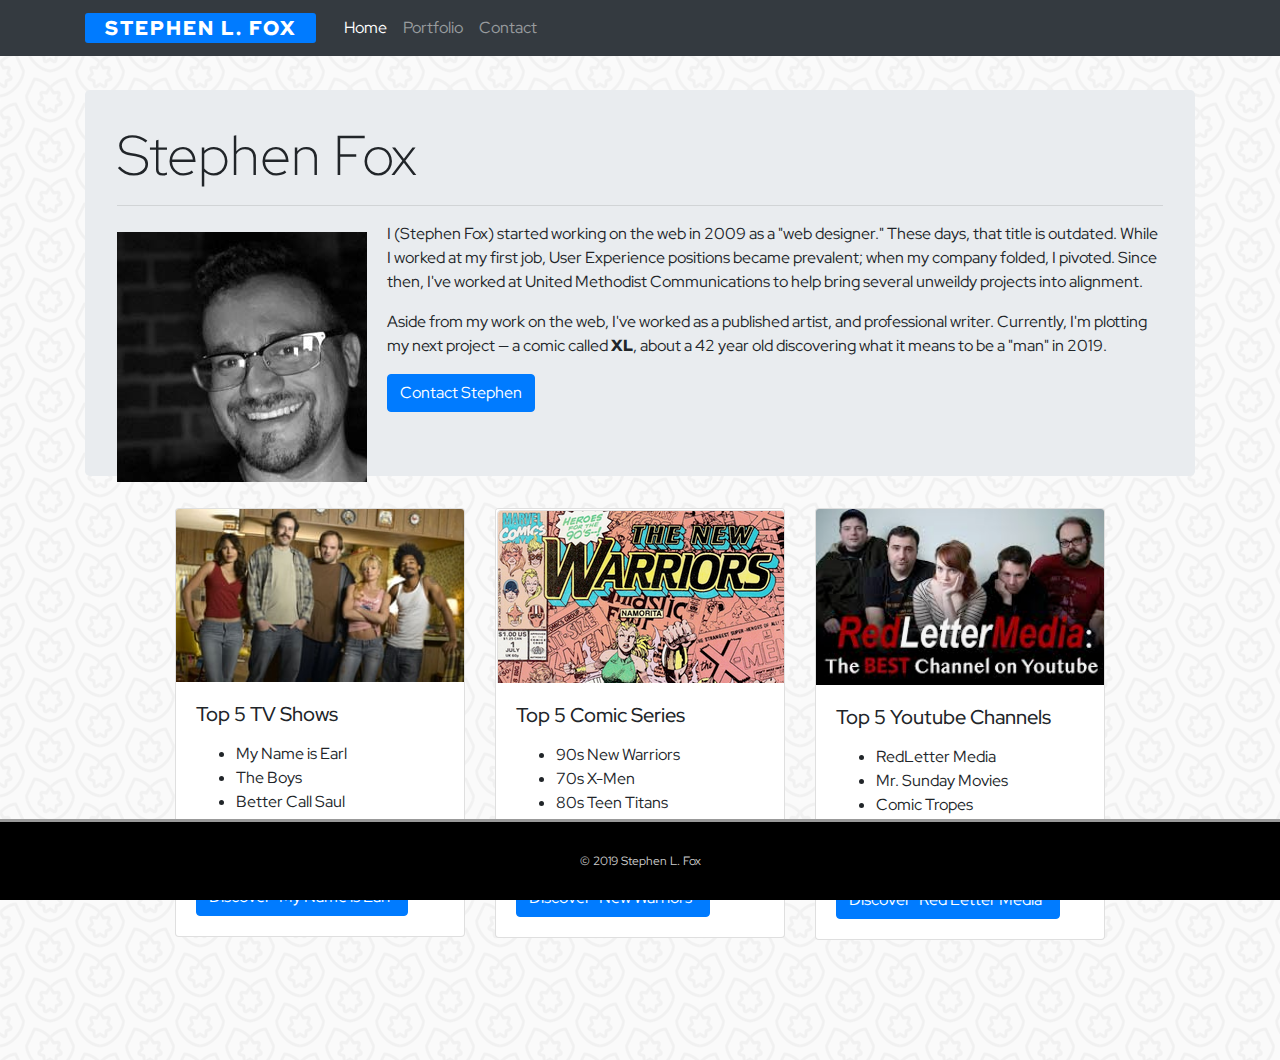
<file: index.html>
<!DOCTYPE HTML lang="US-EN">
<html>
    <head>
        <meta lang="UTF-8">
        <meta name="viewport" content="width=device-width, initial-scale=1.0">
        <link rel="stylesheet" href="https://stackpath.bootstrapcdn.com/bootstrap/4.3.1/css/bootstrap.min.css" integrity="sha384-ggOyR0iXCbMQv3Xipma34MD+dH/1fQ784/j6cY/iJTQUOhcWr7x9JvoRxT2MZw1T" crossorigin="anonymous">
        <link rel="stylesheet" href="assets/css/style.css" type="text/css" />
        <link href="https://fonts.googleapis.com/css?family=Red+Hat+Display:400,900&display=swap" rel="stylesheet"> 
        <!-- JAVASCRIPT LINK HAS BEEN MOVED TO JUST BEFORE THE FOOTER, and set to defer load to the other page assets.-->
    </head>
    <body>
        <div class="nav-wrap">
            <nav class="navbar navbar-expand-lg navbar-dark bg-dark">
                <div class="container">
                    <a class="navbar-brand" href="index.html">Stephen L. Fox</a>
                    <button class="navbar-toggler" type="button" data-toggle="collapse" data-target="#navbarSupportedContent" aria-controls="navbarSupportedContent" aria-expanded="false" aria-label="Toggle navigation">
                        <span class="navbar-toggler-icon"></span>
                    </button>
                    
                    <div class="collapse navbar-collapse" id="navbarSupportedContent">
                        <ul class="navbar-nav mr-auto">
                            <li class="nav-item active">
                                <a class="nav-link" href="index.html">Home <span class="sr-only">(current)</span></a>
                            </li>
                            <li class="nav-item">
                                <a class="nav-link" href="portfolio.html">Portfolio</a>
                            </li>
                            <li class="nav-item">
                                <a style="cursor:pointer;" class="nav-link" data-toggle="modal" data-target="#contactStephen">Contact</a>
                            </li>
                        </ul>
                        <!--<form class="form-inline my-2 my-lg-0">
                        <input class="form-control mr-sm-2" type="search" placeholder="Search" aria-label="Search">
                        <button class="btn btn-outline-success my-2 my-sm-0" type="submit">Search</button>
                        </form>-->
                    </div>
                </div>
            </nav>
        </div>
<!-- - - - - - - - - END OF SITE-WIDE HEADER - - - - - - - - - - - -->
<!-- - - - - - - - - BEGIN CONTENT SECTION(S)  - - - - - - - - - - -->        
        <section id="bio-info" class="container">    
            <div class="jumbotron">
                <h1 class="display-4">Stephen Fox</h1>
                <hr/>
                <p class="lead">
                    <p>
                    <img class="img-fluid stephen-photo" src="assets/images/stephen.jpg" alt="Stephen Fox is a 42 year old male, from Nashville, TN." />
                    I (Stephen Fox) started working on the web in 2009 as a "web designer." These days, that title is outdated.
                    While I worked at my first job, User Experience positions became prevalent; when my company folded, I pivoted. Since then,
                    I've worked at United Methodist Communications to help bring several unweildy projects into alignment.
                    </p>
                    <p>
                    Aside from my work on the web, I've worked as a published artist, and professional writer. Currently, I'm plotting my next
                    project — a comic called <b><strong>XL</strong></b>, about a 42 year old discovering what it means to be a "man" in 2019.
                    </p>
                    <button type="button" class="btn btn-primary" data-toggle="modal" data-target="#contactStephen">
                        Contact Stephen
                    </button>
                    
                    <!-- Modal -->
                    <div class="modal fade" id="contactStephen" tabindex="-1" role="dialog" aria-labelledby="exampleModalLabel" aria-hidden="true">
                        <div class="modal-dialog" role="document">
                            <div class="modal-content">
                            <div class="modal-header">
                                <h5 class="modal-title" id="exampleModalLabel">Contact Stephen</h5>
                                <button type="button" class="close" data-dismiss="modal" aria-label="Close">
                                <span aria-hidden="true">&times;</span>
                                </button>
                            </div>
                            <div class="modal-body">
                                <form>
                                    <div class="form-group">
                                            Name:
                                            <input type="text" name="fullName" placeholder="First Name + Middle Initial + Last Name">
                                            Email:
                                            <input type="text" name="email" placeholder="email@domain.com">
                                            Message:
                                            <textarea name="message" form="usrform"></textarea>
                                    </div>
                                    <button type="submit" class="btn btn-primary">Submit</button>
                                    <button type="button" class="btn btn-secondary" data-dismiss="modal">Close</button>
                                </form>
                            </div>
                        </div>
                    </div>
                </div>
            </div>
        </section>        

<!-- - - - - - - - - - END OF CONTENT SECTION NOTE: Ensure ID is changed for each page - - - - - - -->        
<!-- - - - - - - - - BEGIN SUPPLEMENTAL CONTENT SECTION(S)  - - - - - - - - - - -->       
        <section id="supplemental-home-content" class="top-tens container">
            <div class="row">
                <div class="col-md-4">
                    <div class="card">
                        <img src="assets/images/earl.jpg" class="card-img-top" alt="...">
                        <div class="card-body">
                            <h5 class="card-title">Top 5 TV Shows</h5>
                            <p class="card-text">
                                <ul>
                                    <li>My Name is Earl</li>
                                    <li>The Boys</li>
                                    <li>Better Call Saul</li>
                                    <li>Raising Hope</li>
                                    <li>Batman TAS</li>
                                </ul>
                            </p>
                            <a href="https://en.wikipedia.org/wiki/My_Name_Is_Earl" target="_blank" class="btn btn-primary">Discover "My Name is Earl"</a>
                        </div>
                    </div>
                </div>
                <div class="col-md-4">
                    <div class="card">
                        <img src="assets/images/NW.png" class="card-img-top" alt="...">
                        <div class="card-body">
                            <h5 class="card-title">Top 5 Comic Series</h5>
                            <p class="card-text">
                                <ul>
                                    <li>90s New Warriors</li>
                                    <li>70s X-Men</li>
                                    <li>80s Teen Titans</li>
                                    <li>ElfQuest</li>
                                    <li>Batman: Year One</li>
                                </ul>
                            </p>
                            <a href="https://en.wikipedia.org/wiki/New_Warriors#General_publication_history" target="_blank" class="btn btn-primary">Discover "New Warriors"</a>
                        </div>
                    </div>
                </div>
                <div class="col-md-4">
                    <div class="card">
                        <img src="assets/images/rlm.png" class="card-img-top" alt="...">
                        <div class="card-body">
                            <h5 class="card-title">Top 5 Youtube Channels</h5>
                            <p class="card-text">
                                <ul>
                                    <li>RedLetter Media</li>
                                    <li>Mr. Sunday Movies</li>
                                    <li>Comic Tropes</li>
                                    <li>Pitch Meeting</li>
                                    <li>Nerd Sync</li>
                                </ul>
                            </p>
                            <a href="https://www.youtube.com/user/RedLetterMedia" target="_blank" class="btn btn-primary">Discover "Red Letter Media"</a>
                        </div>
                    </div>
                </div>
            </div>
        </section>
<!-- - - - - - - - - END SUPPLEMENTAL CONTENT SECTION(S)  - - - - - - - - - - --> 
<!-- - - - - - - - - BEGIN SITEWIDE FOOTER  - - - - - - - - - - -->            
        <footer id="footer" class="sitewide-footer">
            &copy; 2019 Stephen L. Fox
        </footer>
        <script src="https://code.jquery.com/jquery-3.3.1.slim.min.js" integrity="sha384-q8i/X+965DzO0rT7abK41JStQIAqVgRVzpbzo5smXKp4YfRvH+8abtTE1Pi6jizo" crossorigin="anonymous" defer></script>
        <script src="https://cdnjs.cloudflare.com/ajax/libs/popper.js/1.14.7/umd/popper.min.js" integrity="sha384-UO2eT0CpHqdSJQ6hJty5KVphtPhzWj9WO1clHTMGa3JDZwrnQq4sF86dIHNDz0W1" crossorigin="anonymous" defer></script>
        <script src="https://stackpath.bootstrapcdn.com/bootstrap/4.3.1/js/bootstrap.min.js" integrity="sha384-JjSmVgyd0p3pXB1rRibZUAYoIIy6OrQ6VrjIEaFf/nJGzIxFDsf4x0xIM+B07jRM" crossorigin="anonymous" defer></script>
    </body>
</html>
</file>
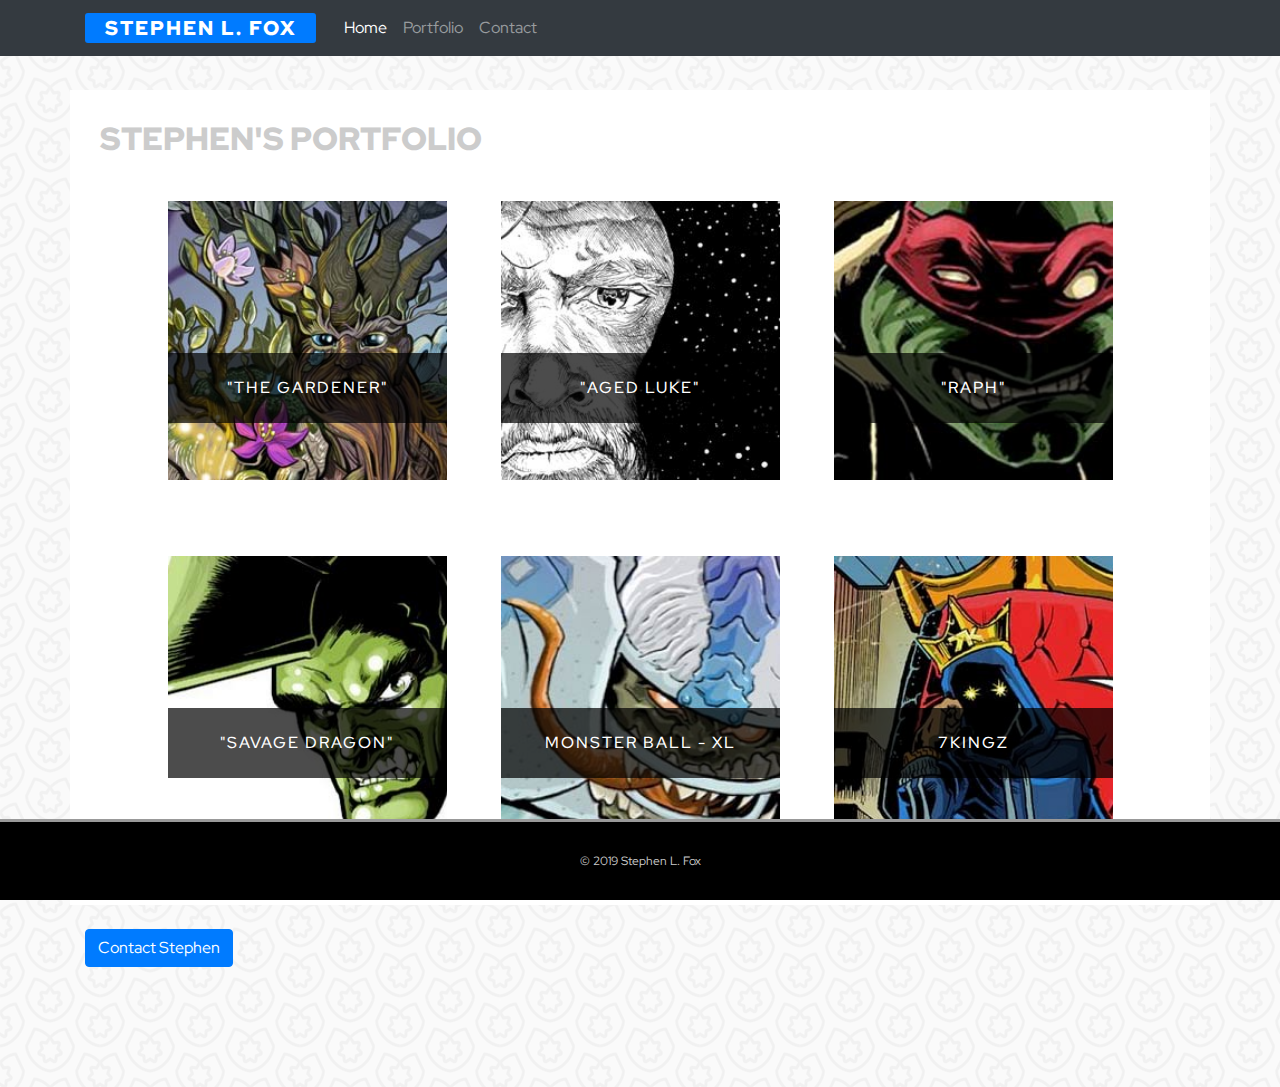
<file: portfolio.html>
<!DOCTYPE HTML lang="US-EN">
<html>
    <head>
        <meta lang="UTF-8">
        <meta name="viewport" content="width=device-width, initial-scale=1.0">
        <link rel="stylesheet" href="https://stackpath.bootstrapcdn.com/bootstrap/4.3.1/css/bootstrap.min.css" integrity="sha384-ggOyR0iXCbMQv3Xipma34MD+dH/1fQ784/j6cY/iJTQUOhcWr7x9JvoRxT2MZw1T" crossorigin="anonymous">
        <link rel="stylesheet" href="assets/css/style.css" type="text/css" />
        <link href="https://fonts.googleapis.com/css?family=Red+Hat+Display:400,900&display=swap" rel="stylesheet"> 
        <!-- JAVASCRIPT LINK HAS BEEN MOVED TO JUST BEFORE THE FOOTER, and set to defer load to the other page assets.-->
    </head>
    <body>
        <div class="nav-wrap">
            <nav class="navbar navbar-expand-lg navbar-dark bg-dark">
                <div class="container">
                    <a class="navbar-brand" href="index.html">Stephen L. Fox</a>
                    <button class="navbar-toggler" type="button" data-toggle="collapse" data-target="#navbarSupportedContent" aria-controls="navbarSupportedContent" aria-expanded="false" aria-label="Toggle navigation">
                        <span class="navbar-toggler-icon"></span>
                    </button>
                    
                    <div class="collapse navbar-collapse" id="navbarSupportedContent">
                        <ul class="navbar-nav mr-auto">
                            <li class="nav-item active">
                                <a class="nav-link" href="index.html">Home <span class="sr-only">(current)</span></a>
                            </li>
                            <li class="nav-item">
                                <a class="nav-link" href="portfolio.html">Portfolio</a>
                            </li>
                            <li class="nav-item">
                                <a style="cursor:pointer;" class="nav-link" data-toggle="modal" data-target="#contactStephen">Contact</a>
                            </li>
                        </ul>
                        <!--<form class="form-inline my-2 my-lg-0">
                        <input class="form-control mr-sm-2" type="search" placeholder="Search" aria-label="Search">
                        <button class="btn btn-outline-success my-2 my-sm-0" type="submit">Search</button>
                        </form>-->
                    </div>
                </div>
            </nav>
        </div>
<!-- // - - - - - - - END OF SITE-WIDE HEADER - - - - - - - - - - - -->
<!-- - - - - - - - - BEGIN CONTENT SECTION(S)  - - - - - - - - - - -->        
        <section id="home-content" class="container">
            <div class="row">
                <section class="portfolio-grid">
                    <h2 class="content-heading">Stephen's Portfolio</h2><!-- this could have been an h1, but I chose h2 so only the highest priority headings are h1 -->
                    <a href="#" class="portfolioitem col-md-4" onclick="portfolioItem0()">
                        <div class="">
                            <h3>"The Gardener"</h3>                
                            <img src="assets/images/gardThumb.jpg" alt="My favorite personal drawing" />
                        </div>
                    </a>
                    <a href="#" class="portfolioitem col-md-4" onclick="portfolioItem1()">
                        <div class="">
                            <h3>"Aged Luke"</h3>                
                            <img src="assets/images/lukeThumb.jpg" alt="Cooler than advertised" />
                        </div>
                    </a>
                    <a href="#" class="portfolioitem col-md-4" onclick="portfolioItem2()">
                        <div class="">
                            <h3>"Raph"</h3>                
                            <img src="assets/images/raphThumb.jpg" alt="Raphael is cool, but crude" />
                        </div>
                    </a>
                    <a href="#" class="portfolioitem col-md-4" onclick="portfolioItem3()">
                        <div class="">
                            <h3>"Savage Dragon"</h3>                
                            <img src="assets/images/dragonThumb.jpg" alt="The Savage Dragon" />
                        </div>
                    </a>  
                    <a href="#" class="portfolioitem col-md-4" onclick="portfolioItem4()">
                        <div class="">
                            <h3>Monster Ball - XL</h3>                
                            <img src="assets/images/footThumb.jpg" alt="A monster in football pads" />
                        </div>
                    </a>
                    <div class="portfolioitem col-md-4" onclick="portfolioItem5()">
                        <div class="">
                            <h3>7KingZ</h3>                
                            <img src="assets/images/kingThumb.jpg" alt=="7KingZ album art" />
                        </div>
                    </div>  
                </section>
            </div>
        </section><!-- /section.home-content - -->
<!-- // - - - - - - - - END OF CONTENT SECTION NOTE: Ensure ID is changed for each page - - - - - - -->        
<!-- - - - - - - - - BEGIN CONTACT MODAL (IN PLACE OF FULL CONTACT PAGE)  - - - - - - - - - - -->        
        <div class="container">
            <br/>
            <button type="button" class="btn btn-primary contact-bottom" data-toggle="modal" data-target="#contactStephen">
                Contact Stephen
            </button>
            
            <!-- Modal -->
            <div class="modal fade" id="contactStephen" tabindex="-1" role="dialog" aria-labelledby="exampleModalLabel" aria-hidden="true">
                <div class="modal-dialog" role="document">
                    <div class="modal-content">
                        <div class="modal-header">
                            <h5 class="modal-title" id="exampleModalLabel">Contact Stephen</h5>
                            <button type="button" class="close" data-dismiss="modal" aria-label="Close">
                            <span aria-hidden="true">&times;</span>
                            </button>
                        </div>
                        <div class="modal-body">
                            <form>
                                <div class="form-group">
                                        Name:
                                        <input type="text" name="fullName" placeholder="First Name + Middle Initial + Last Name">
                                        Email:
                                        <input type="text" name="email" placeholder="email@domain.com">
                                        Message:
                                        <textarea name="message" form="usrform"></textarea>
                                </div>
                                <button type="submit" class="btn btn-primary">Submit</button>
                                <button type="button" class="btn btn-secondary" data-dismiss="modal">Close</button>
                            </form>
                        </div>
                    </div>
                </div>
            </div>
        </div>
<!-- // - - - - - - - END CONTACT MODAL - - - - - - - - - - -->    
<!-- - - - - - - - - PORTFOLIO LIGHTBOX ITEMS - - - - - - - -->
        <div class="fullsizeportitem lightbox lightbox0 closelightbox">
            <span onclick="closelight0()" class="closeportitem">X</span>
            <img src="assets/images/TheGardener.jpg" alt="A mythical caretaker of a fantasy world" />
        </div>
        <div class="fullsizeportitem lightbox lightbox1 closelightbox">
            <span onclick="closelight1()" class="closeportitem">X</span>
            <img src="assets/images/luke.jpg" alt="One of my favorite heroes as a kid - Luke Skywalker" />
        </div>
        <div class="fullsizeportitem lightbox lightbox2 closelightbox">
            <span onclick="closelight2()" class="closeportitem">X</span>
            <img src="assets/images/raphael.jpg" alt="I used to love Ninja Turtles" />
        </div>
        <div class="fullsizeportitem lightbox lightbox3 closelightbox">
            <span onclick="closelight3()" class="closeportitem">X</span>
            <img src="assets/images/dragon.jpg" alt="Erik Larson's Savage Dragon!" />
        </div>
        <div class="fullsizeportitem lightbox lightbox4 closelightbox">
            <span onclick="closelight4()" class="closeportitem">X</span>
            <img src="assets/images/football.jpg" alt="A beastial football player" />
        </div>
        <div class="fullsizeportitem lightbox lightbox5 closelightbox">
            <span onclick="closelight5()" class="closeportitem">X</span>
            <img src="assets/images/7kings.jpg" alt="Album artwork for a local rap group" />
        </div>
<!-- // - - - - - - - END - PORTFOLIO LIGHTBOX ITEMS - - - - -->  
<!-- - - - - - - - - BEGIN SITEWIDE FOOTER  - - - - - - - - - - -->            
        <footer id="footer" class="sitewide-footer">
                &copy; 2019 Stephen L. Fox
        </footer>
        <script src="https://code.jquery.com/jquery-3.3.1.slim.min.js" integrity="sha384-q8i/X+965DzO0rT7abK41JStQIAqVgRVzpbzo5smXKp4YfRvH+8abtTE1Pi6jizo" crossorigin="anonymous" defer></script>
        <script src="https://cdnjs.cloudflare.com/ajax/libs/popper.js/1.14.7/umd/popper.min.js" integrity="sha384-UO2eT0CpHqdSJQ6hJty5KVphtPhzWj9WO1clHTMGa3JDZwrnQq4sF86dIHNDz0W1" crossorigin="anonymous" defer></script>
        <script src="https://stackpath.bootstrapcdn.com/bootstrap/4.3.1/js/bootstrap.min.js" integrity="sha384-JjSmVgyd0p3pXB1rRibZUAYoIIy6OrQ6VrjIEaFf/nJGzIxFDsf4x0xIM+B07jRM" crossorigin="anonymous" defer></script>
        <script src="assets/js/scripts.js"></script>
    </body>
</html>
      
    </body>
</html>
</file>
<file: assets/css/style.css>
/* 
This stylesheet defines applied styles to the Basic Portfolio Bootcamp
assignment due on July 27.
Originally authored by Stephen L. Fox

===========================================
TABLE OF CONTENTS (by section)
===========================================
0.........  Default Tag Resets
1.........  Custom Scaffolding
2.........  Navigation
            - Brandmark
            - Main Nav Section
3.........  Jumbotron
4.........  Contact Modal
5.........  Form Elements
6.........  Portfolio Elements
Y.........  Footer
Z.........  Media Queries
===========================================

*/ 

/* -- 0 - DEFAULT TAG RESETS --------------------------- */
/* body {
    font-family: 'Arial', 'Helvetica Neue', Helvetica, sans-serif;
    background: url('../images/lilypads.png') repeat #4aaaa5;
    margin: 0px;
    padding: 0px 0px 115px;
    color: #777;
    font-size: 18px;
    line-height: 32px;
}
h1, h2, h3, h4, h5, h6 {
    font-family: 'Georgia', Times, 'Times New Roman', serif;
    margin: 0px;
    padding: 0px;
}
h2 {
    font-size: 30px;
    line-height: 30px;
    padding: 10px 0px 25px;
    color: #4aaaa5;
    border-bottom: 2px solid #CCC;
    margin-bottom: 30px;
}
ul {
    margin: 0px;
    padding: 0px;
}
a {
    text-decoration: none;
    transition: padding-right 0.5s;
}
a:hover {
    cursor: pointer;
}
*/
body {
    padding: 90px 0px 120px;
    background: url('../images/lilypads.png') repeat #FFF;
    font-family: 'Red Hat Display', 'Helvetica Neue', Arial, Helvetica, sans-serif;
}
img.img-fluid {
    float: left;
    margin: 10px 20px 10px 0px;
}
/* -- 1 - CUSTOM SCAFFOLDING ------------------- */

/* -- 2 - NAVIGATION --------------------------- */

.nav-wrap{
    position: fixed;
    width: 100%;
    top: 0px;
    z-index: 2;
}
.navbar-dark .navbar-brand {
    background: #007bff;
    text-transform: uppercase;
    color: #FFF;
    margin: 0px 20px 0px 0px;
    padding: 0px 20px;
    border-radius: 3px;
    font-weight: 900;
    letter-spacing: 2px;
    }



/* -- 3 - MAIN CONTENT AREA --------------------------- */
.jumbotron {
    padding: 2rem 2rem 4rem;
}
    .top-tens {
        max-width: 960px;
        margin: 0px auto;
        }
        .top-tens .third-width {
            background: #eaeaea;
            border: 1px solid #666;
            }
            .top-tens .third-width ul{
                padding: 0px 0px 0px 25px;
            }

/* -- 4 - CONTACT MODAL --------------------------- */

/* -- 5 - FORM ELEMENTS -------------------------- */
form {
    width: 100%;
    }
    form input, form textarea {
        width: 100%;
        border: 1px solid #CCC;
        line-height: 20px;
        border-radius: 3px;
        padding: 5px;
        margin-bottom: 10px;
        }
        form textarea {
            height: 150px;
        }
        input::placeholder {
            color: #999;
            font-style: italic;
        }
    .submitBtn {
        max-width: 100px;
        color: #FFF;
        font-size: 16px;
        background:  #4aaaa5;
    }

/* -- 6 - PORTFOLIO PAGE ------------------------ */
.portfolio-grid .content-heading {
    flex-basis: 100%;
    text-transform: uppercase;
    font-weight: 900;
    color: #CCC;
}
.portfolio-grid {
    background: #FFF;
    padding: 30px;
    display: flex;
    flex-direction: row;
    flex-wrap: wrap;
    justify-content: center;
    align-items: center;
    position: relative;
}
.portfolioitem {
    flex-basis: calc(100% / 3 - 5%);
    padding: 1.25%;
    margin: 1.25% 1.25% 2.5% 1.25%;
    transition: all 0.3s;
    box-sizing: border-box;
    }
    .portfolioitem:hover {
        transform: scale(1.1);
        padding: 0%;
    }
    .portfolioitem h3 {
        position: relative;
        font-size: 1rem;
        line-height: 70px;
        top: 160px;
        display: block;
        text-align: center;
        width: 100%;    
        color: #FFF;
        background: rgba(0, 0, 0, 0.7);
        text-transform: uppercase;
        letter-spacing: 2px;  
    }
    .portfolioitem img {
        width: 100%;
        margin-top: -70px;
    }
.lightbox {
    display: none;
    position: fixed;
    z-index: 1;
    width: 40%;
    max-width: 750px;
    top: 15vh;
    padding: 20px;
    border-radius: 10px;
    background: #eaeaea;
    border: 5px solid #FFF;
    box-shadow: 0px 0px 30px rgba(0,0,0,0.7);
    left: 30%;
    animation-name: lightboxFade;
    animation-duration: .5s;
    }
    @keyframes lightboxFade {
        from {opacity: 0 }
        to {opacity: 1 }
    }
.fullsizeportitem img {
    margin: 0px auto;
    width: 100%;
    height: intrinsic;
    border-radius: 5px;
    }
    .closeportitem {
        font-weight: 900;
        color: #000;
        width: 36px;
        height: 36px;
        position: absolute;
        background: #FFF;
        line-height: 30px;
        text-align: center;
        border-radius: 50px;
        border: 3px solid #999;
        margin: 10px;
        cursor: pointer;
        opacity: 0.7;
        transition: all 1s;
        }
        .closeportitem:hover {
            opacity: 1.0;
        }
    .hide {
        display: flex;
    }

/* -- Y - FOOTER --------------------------- */
footer.sitewide-footer {
    position: fixed;
    bottom: 0px;
    width: 100%;
    border-top: 3px solid #999;
    text-align: center;
    background: #000;
    color: #CCC;
    font-size: .75rem;
    padding: 30px;
}
/* -- Z - MEDIA QUERIES --------------------------- */
@media only screen and (max-width: 960px) {
    .portfolioitem {
        flex-basis: 45%;
    }
}
@media only screen and (max-width: 768px){
    .wrap-width.row .third-width {
        flex-basis: 100%;
        margin: 2.5%;
    }
    .stephen-photo {
        width: 100%;
        border-radius: 5px;
    }
    h1.display-4 {
        font-size: 2.5rem;
        text-transform: uppercase;
    }
    h2.content-heading {
        text-align: center;
    }
    .btn.btn-primary.contact-bottom {
        margin: 0px auto;
        display: block;
    }
    
    section.content {
        margin: 200px 0px 115px;
    }
    section.content .stephen-photo {
        max-width: 45%;
        padding: 10px 10px 5px 0px
    }
    .lightbox {
        left: 5%;
        width: 80%;
        max-width: 900px;
    }
}
@media only screen and (max-width: 600px) {
    .portfolioitem {
        flex-basis: 75%;
        margin: 1.25% auto 2.5%;
    }
    .portfolioitem h3 {
        top: 155px;
    }
}
</file>
